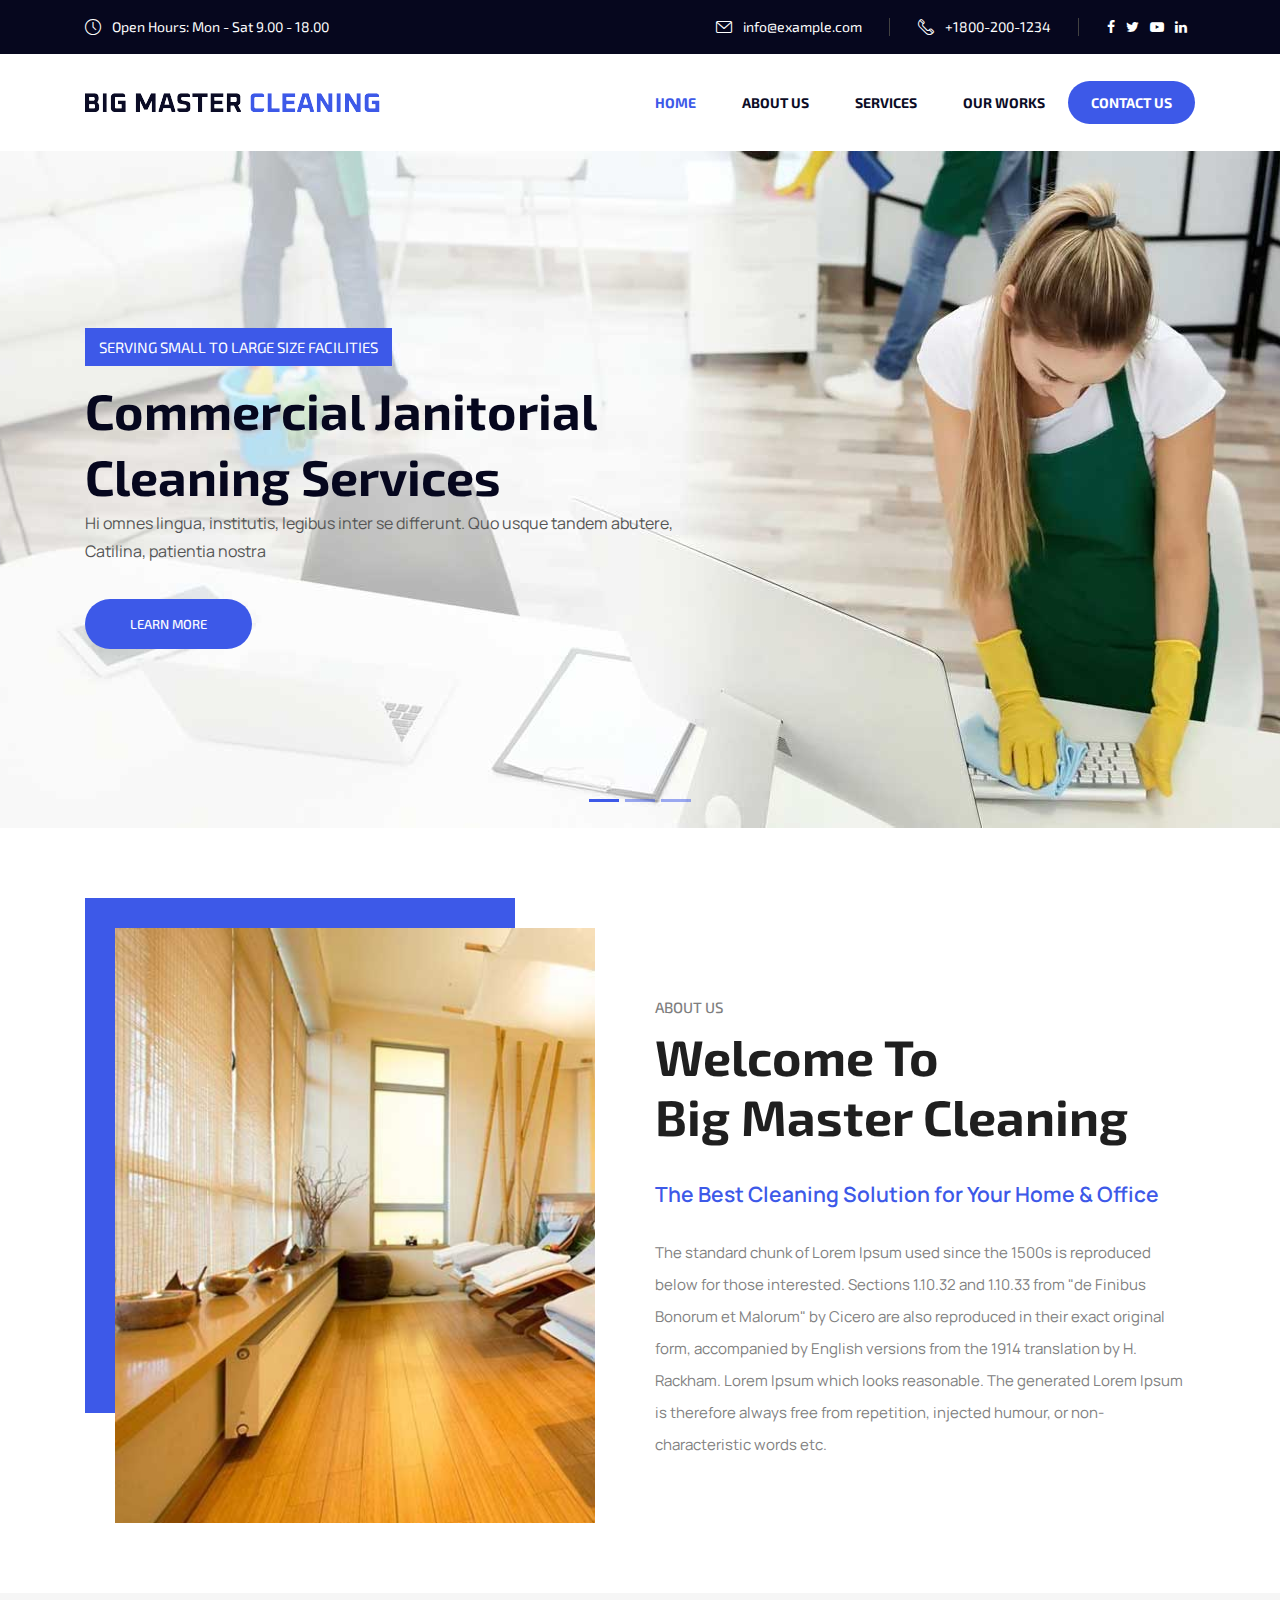
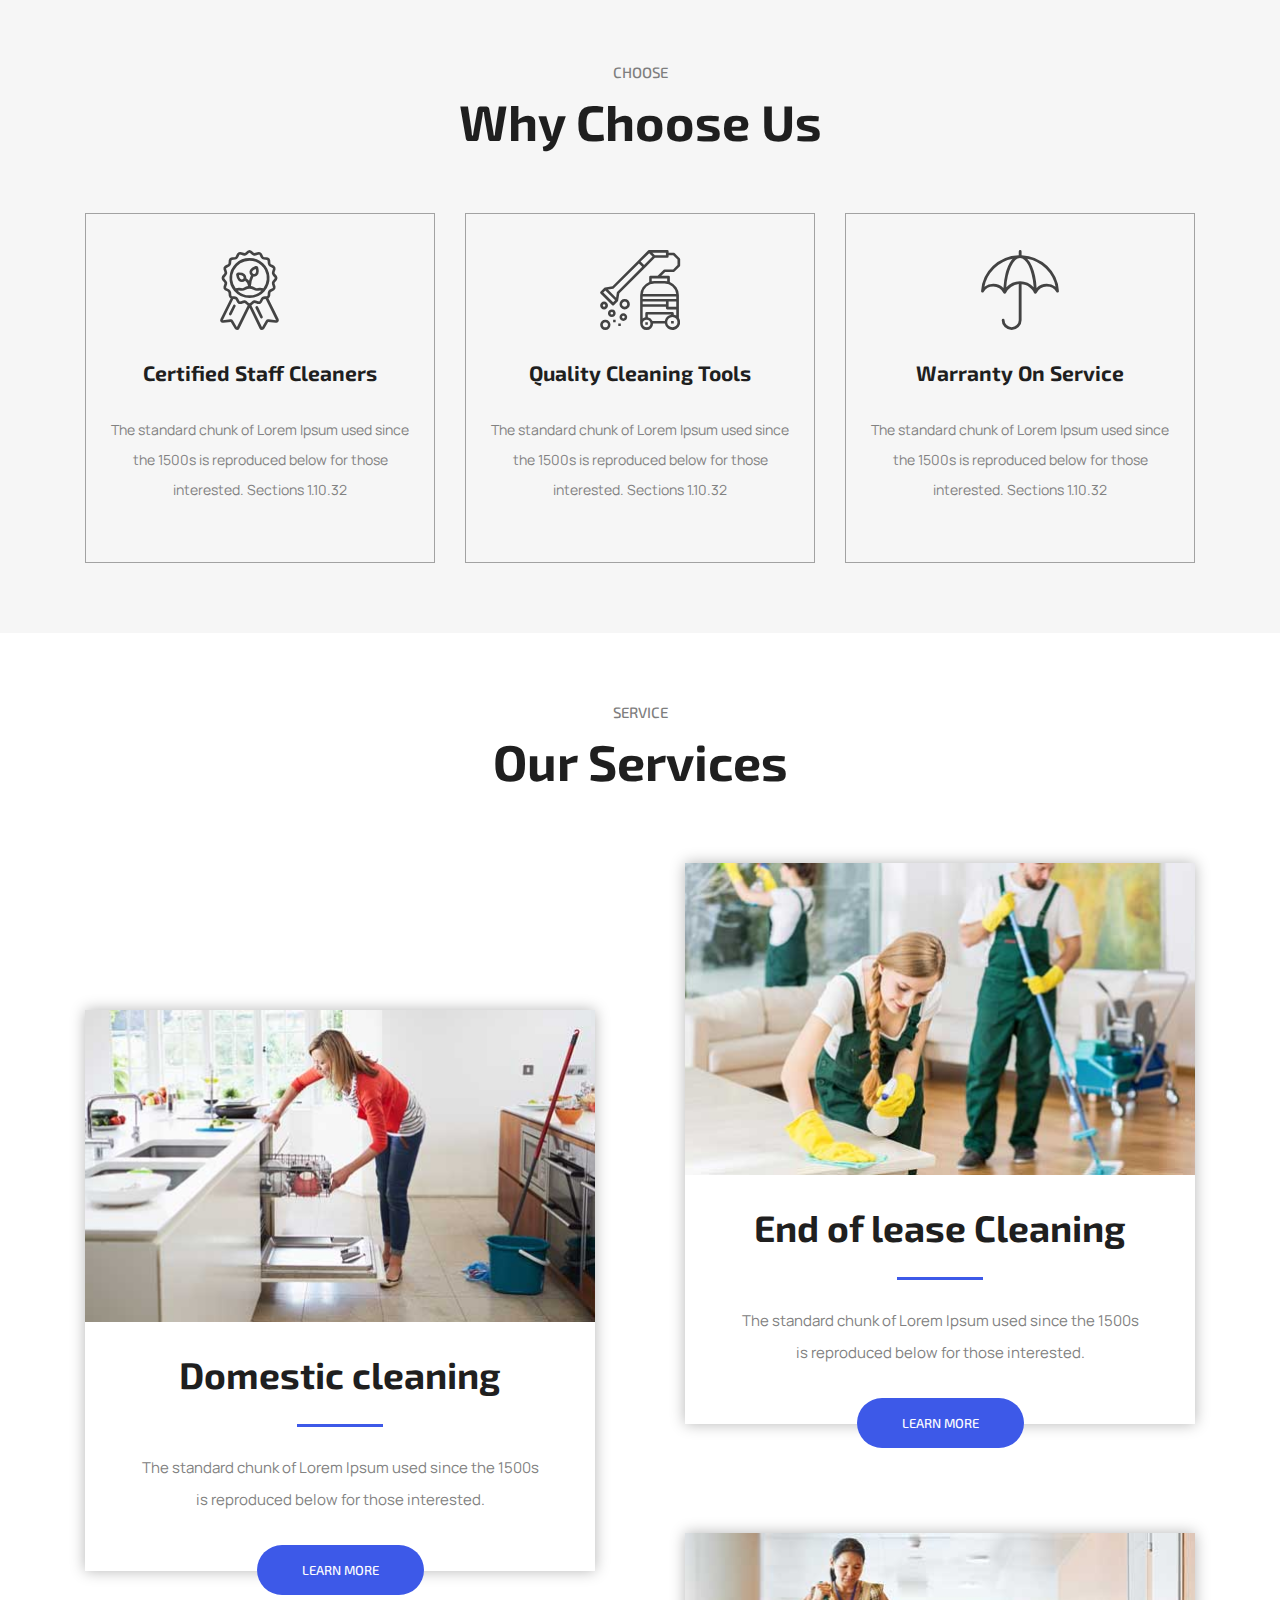
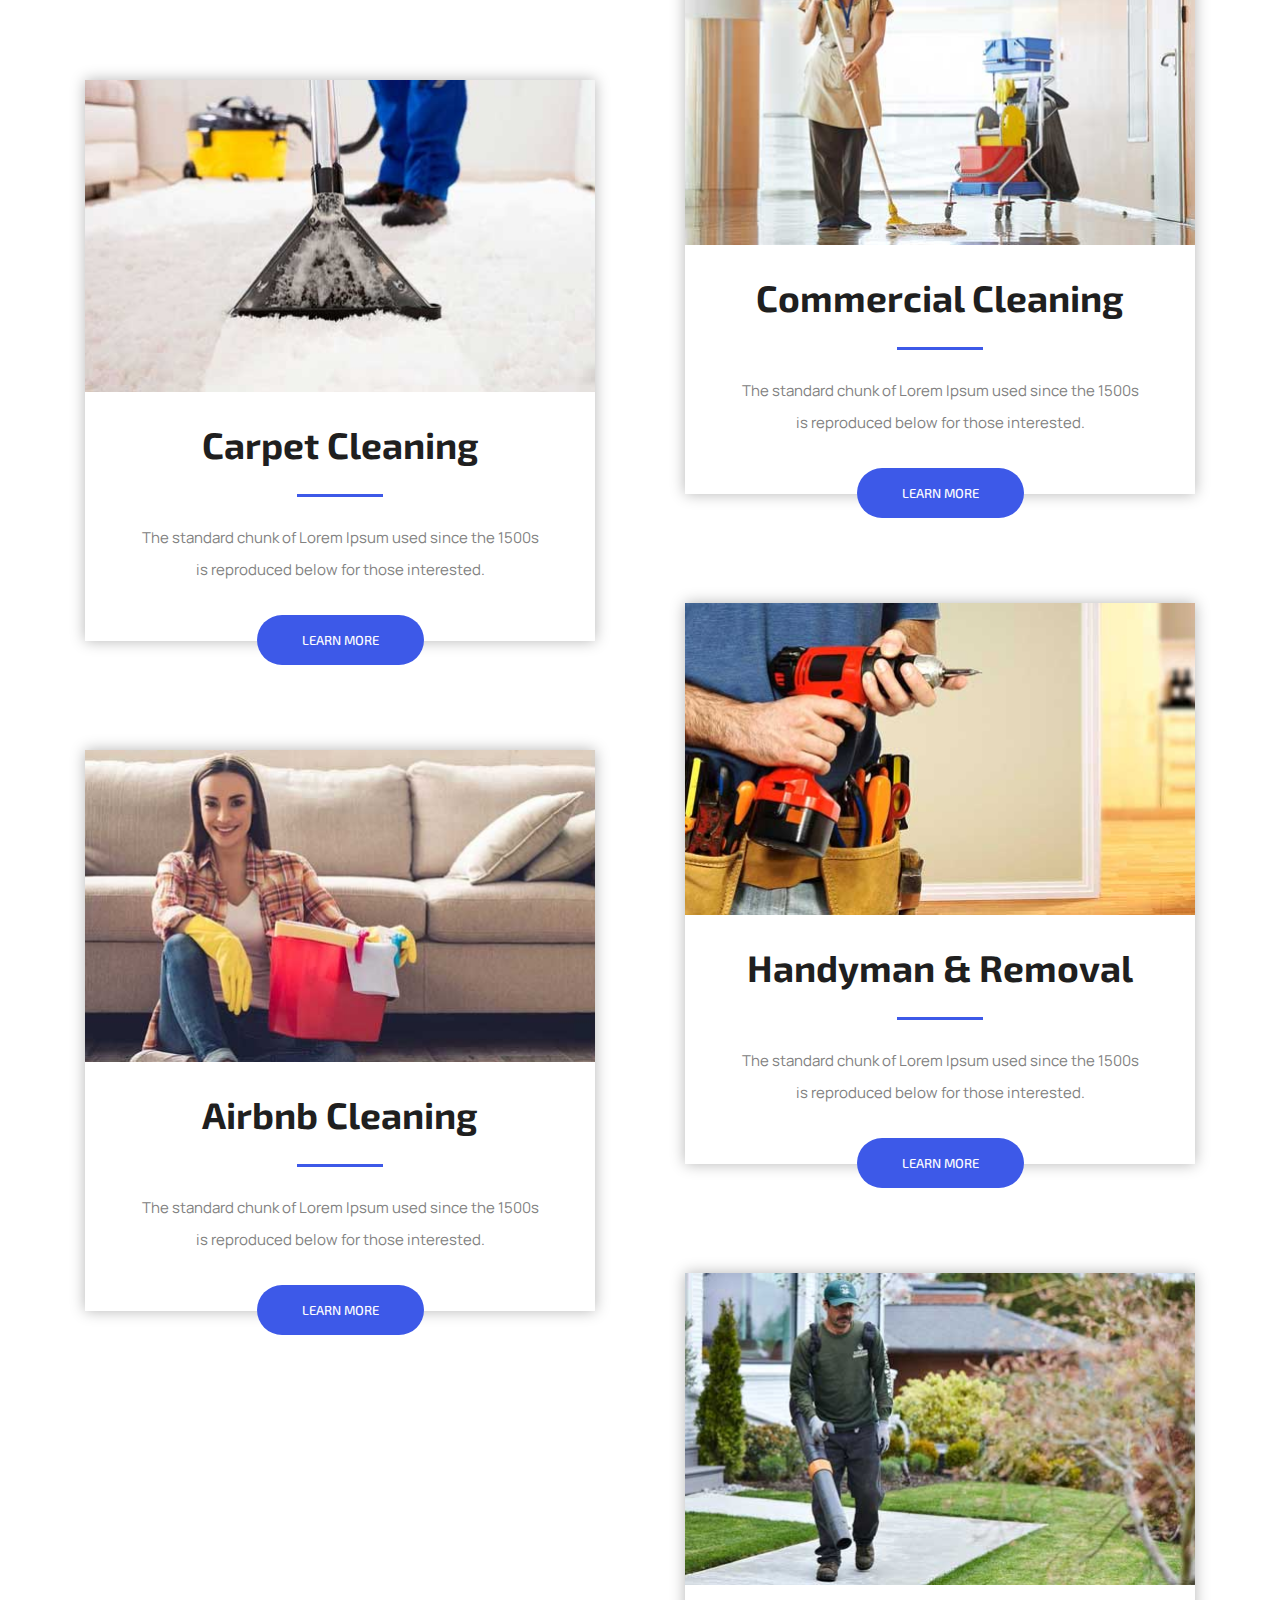
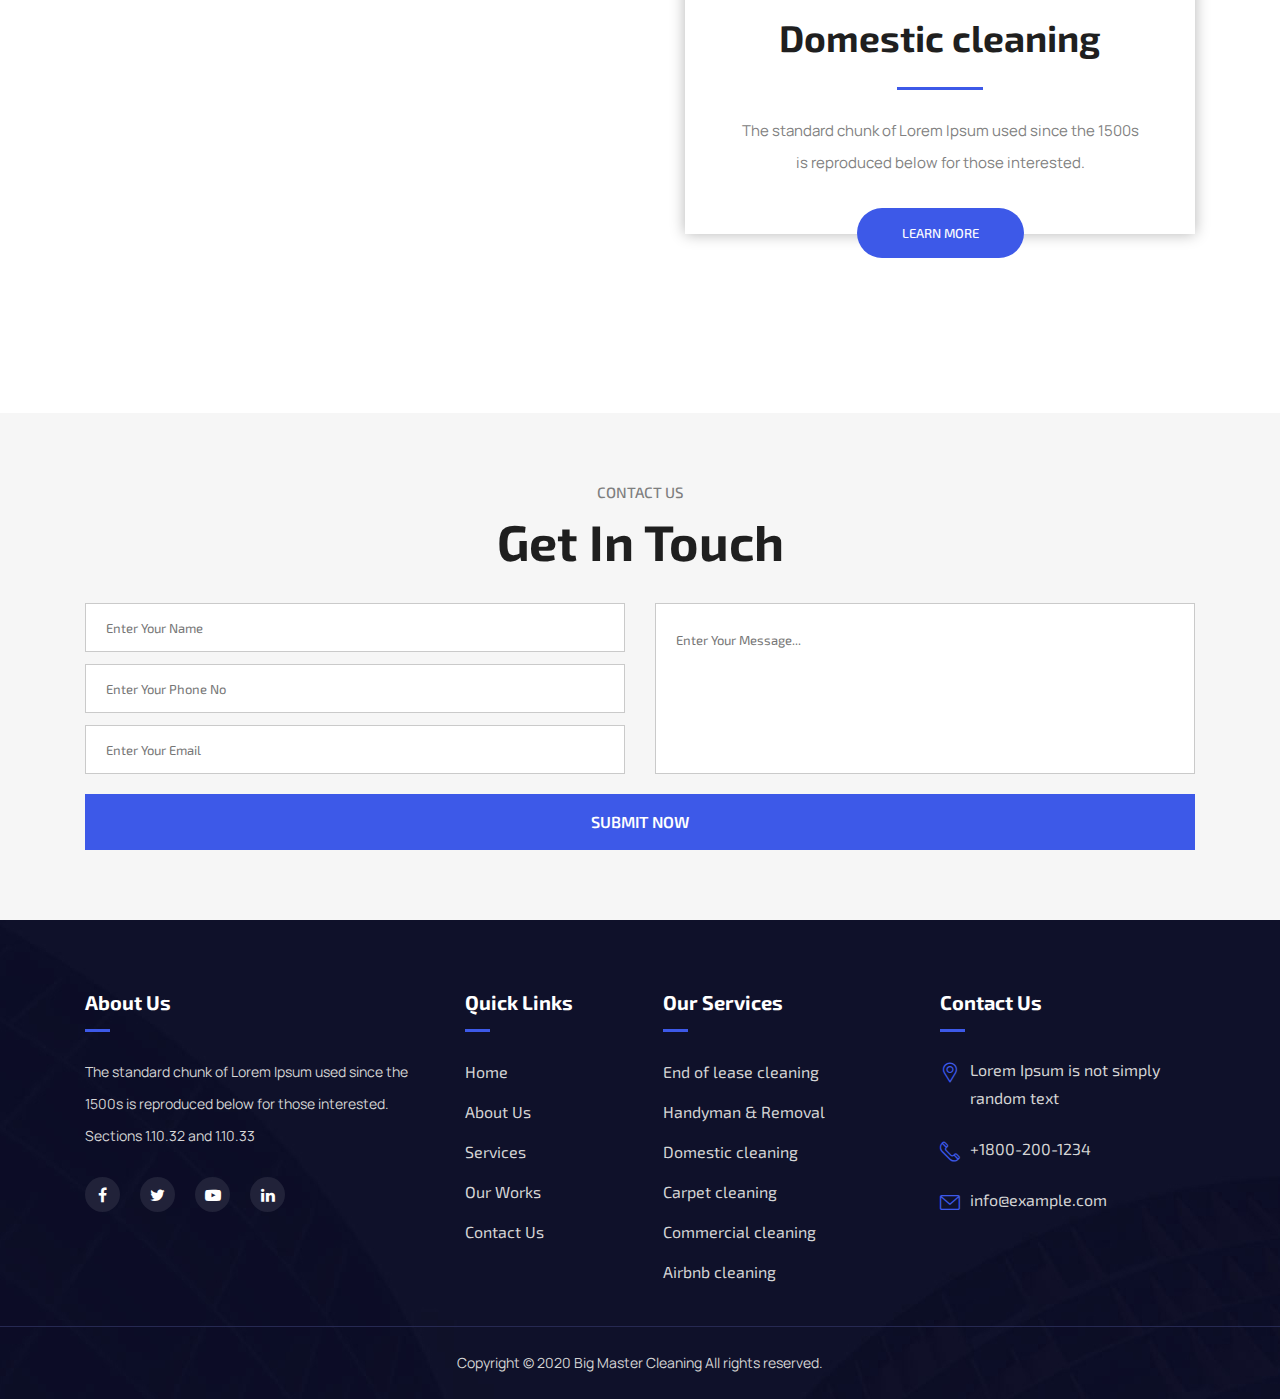
<file: index.html>
<!DOCTYPE html>
<html lang="en">
<head>
<title>Cleaning Services</title>
<meta charset="utf-8">
<meta name="viewport" content="width=device-width, initial-scale=1">
<link rel="stylesheet" href="css/main.css">
</head>
<body>

    <div class="loader" id="load_screen">
        <div class="text-center">
            <div class="spinner-border" role="status">
              <span class="sr-only">Loading...</span>
            </div>
        </div>
    </div>
    

    <header id="home">
        <div class="top-back">
            <div class="container">
                <div class="left">
                    <div><span class="flaticon-clock"></span> Open Hours: Mon - Sat 9.00 - 18.00</div>
                </div>
                <div class="right">
                    <ul>
                        <li><span class="flaticon-envelope"></span> info@example.com</li>
                        <li><span class="flaticon-telephone"></span> +1800-200-1234</li>
                        <li>
                            <a href=""><span class="fa fa-facebook"></span></a>
                            <a href=""><span class="fa fa-twitter"></span></a>
                            <a href=""><span class="fa fa-youtube-play"></span></a>
                            <a href=""><span class="fa fa-linkedin"></span></a>
                        </li>
                    </ul>
                </div>
            </div>
        </div>
        <div class="clear"></div>
        <div class="bottom-back">
            <div class="container">
                <div class="logo">
                    <a href=""><img src="images/logo.png" alt=""></a>
                </div>
                <div class="right-details">
                    <div class="humberger-menu">
                        <span></span>
                    </div>
                    <div class="mobile-menu">
                        <div class="logo">
                            <a href=""><img src="images/logo.png" alt=""></a>
                            <span class="flaticon-right menu-close"></span>
                        </div>
                        <ul class="navigation">                        
                            <li><a href="#home">Home</a></li>             
                            <li><a href="#aboutus">About Us</a></li>              
                            <li><a href="#services">Services</a></li>              
                            <li><a href="#our-works">Our Works</a></li>
                            <li><a href="#contactus">Contact Us</a></li>
                        </ul>
                    </div>
                </div>
            </div>
        </div>
    </header>
    <div class="clear"></div>
    <div class="hero-back-details">
        <div id="myCarousel" class="carousel slide" data-ride="carousel">
            <ol class="carousel-indicators">
              <li data-target="#myCarousel" data-slide-to="0" class="active"></li>
              <li data-target="#myCarousel" data-slide-to="1"></li>
              <li data-target="#myCarousel" data-slide-to="2"></li>
            </ol>
            <div class="carousel-inner" role="listbox">
              <div class="carousel-item active">
                  <div class="portion">
                    <img src="images/b1.jpg" alt="">
                    <div class="content">
                        <div class="container">
                            <div class="main-content">
                                <div class="details">
                                    <mark>Serving Small to Large Size Facilities </mark>
                                    <h2>Commercial Janitorial Cleaning Services </h2>
                                    <p>Hi omnes lingua, institutis, legibus inter se differunt. Quo usque tandem abutere, Catilina, patientia nostra </p>
                                    <div class="custom-button left"><a href="">learn more</a></div>
                                </div>
                            </div>
                        </div>
                    </div>
                  </div>
                
              </div>
              <div class="carousel-item">
                <div class="portion">
                    <img src="images/b1.jpg" alt="">
                    <div class="content">
                        <div class="container">
                            <div class="main-content">
                                <div class="details">
                                    <mark>Serving Small to Large Size Facilities </mark>
                                    <h2>Commercial Janitorial Cleaning Services </h2>
                                    <p>Hi omnes lingua, institutis, legibus inter se differunt. Quo usque tandem abutere, Catilina, patientia nostra </p>
                                    <div class="custom-button left"><a href="">learn more</a></div>
                                </div>
                            </div>
                        </div>
                    </div>
                  </div>
              </div>
              <div class="carousel-item">
                <div class="portion">
                    <img src="images/b1.jpg" alt="">
                    <div class="content">
                        <div class="container">
                            <div class="main-content">
                                <div class="details">
                                    <mark>Serving Small to Large Size Facilities </mark>
                                    <h2>Commercial Janitorial Cleaning Services </h2>
                                    <p>Hi omnes lingua, institutis, legibus inter se differunt. Quo usque tandem abutere, Catilina, patientia nostra </p>
                                    <div class="custom-button left"><a href="">learn more</a></div>
                                </div>
                            </div>
                        </div>
                    </div>
                  </div>
              </div>
              
            </div>
          </div>


    </div>
    <div class="clear"></div>
    <div class="section pt-70 pb-70" id="aboutus">
        <div class="container">
            <div class="row">
                <div class="col-md-6">
                    <div class="about-image-back"><img src="images/about-us.jpg" alt=""></div>
                </div>
                <div class="col-md-6">
                    <div class="about-us-back">
                        <div class="heading left">
                            <h5>ABOUT US</h5>
                            <h1>Welcome To<br>Big Master Cleaning</h1>
                        </div> 
                        <div class="clear"></div> 
                        <p class="blue">The Best Cleaning Solution for Your Home & Office</p>
                        <p>The standard chunk of Lorem Ipsum used since the 1500s is reproduced below for those interested. Sections 1.10.32 and 1.10.33 from "de Finibus Bonorum et Malorum" by Cicero are also reproduced in their exact original form, accompanied by English versions from the 1914 translation by H. Rackham. Lorem Ipsum which looks reasonable. The generated Lorem Ipsum is therefore always free from repetition, injected humour, or non-characteristic words etc.</p>                      
                    </div>
                    
                </div>
            </div>
        </div>
    </div>
    <div class="clear"></div>
    <div class="section pt-70 pb-70 why-choose">
        <div class="container">
            <div class="heading center">
                <h5>CHOOSE</h5>
                <h2>Why Choose Us</h2>
            </div>
            <div class="clear"></div>
            <div class="main-back">
                <div class="row">
                    <div class="col-lg-4 col-md-12">
                        <div class="portion">
                            <div>
                                <span class="flaticon-award"></span>
                                <h3>Certified Staff Cleaners</h3>
                                <p>The standard chunk of Lorem Ipsum used since the 1500s is reproduced below for those interested. Sections 1.10.32</p>
                            </div>
                        </div>
                    </div>
                    <div class="col-lg-4 col-md-12">
                        <div class="portion">
                            <div>
                                <span class="flaticon-vacuum-cleaner"></span>
                                <h3>Quality Cleaning Tools</h3>
                                <p>The standard chunk of Lorem Ipsum used since the 1500s is reproduced below for those interested. Sections 1.10.32</p>
                            </div>
                        </div>
                    </div>
                    <div class="col-lg-4 col-md-12">
                        <div class="portion">
                            <div>
                                <span class="flaticon-umbrella"></span>
                                <h3>Warranty On Service</h3>
                                <p>The standard chunk of Lorem Ipsum used since the 1500s is reproduced below for those interested. Sections 1.10.32</p>
                            </div>
                        </div>
                    </div>
                </div>
            </div>
        </div>
    </div>
    <div class="clear"></div>
    <div class="section pt-70 pb-70" id="services">
        <div class="container">
            <div class="heading center">
                <h5>SERVICE</h5>
                <h2>Our Services</h2>
            </div>
            <div class="clear"></div>
            <div class="service-section">
                <div class="row">
                    <div class="col-lg-6 col-md-12">
                        <div class="left">
                            <div class="portion">
                                <img src="images/s1.jpg" alt="">
                                <h3>Domestic cleaning</h3>
                                <p>The standard chunk of Lorem Ipsum used since the 1500s is reproduced below for those interested. </p>
                                <div class="custom-button center"><a href="service-details.html">learn more</a></div>
                            </div>
                            <div class="portion">
                                <img src="images/s2.jpg" alt="">
                                <h3>Carpet Cleaning</h3>
                                <p>The standard chunk of Lorem Ipsum used since the 1500s is reproduced below for those interested. </p>
                                <div class="custom-button center"><a href="service-details.html">learn more</a></div>
                            </div>
                            <div class="portion">
                                <img src="images/s3.jpg" alt="">
                                <h3>Airbnb Cleaning</h3>
                                <p>The standard chunk of Lorem Ipsum used since the 1500s is reproduced below for those interested. </p>
                                <div class="custom-button center"><a href="service-details.html">learn more</a></div>
                            </div>
                        </div>
                        
                    </div>
                    <div class="col-lg-6 col-md-12">
                        <div class="right">
                            <div class="portion">
                                <img src="images/s4.jpg" alt="">
                                <h3>End of lease Cleaning </h3>
                                <p>The standard chunk of Lorem Ipsum used since the 1500s is reproduced below for those interested. </p>
                                <div class="custom-button center"><a href="service-details.html">learn more</a></div>
                            </div>
                            <div class="portion">
                                <img src="images/s5.jpg" alt="">
                                <h3>Commercial Cleaning </h3>
                                <p>The standard chunk of Lorem Ipsum used since the 1500s is reproduced below for those interested. </p>
                                <div class="custom-button center"><a href="service-details.html">learn more</a></div>
                            </div>
                            <div class="portion">
                                <img src="images/s6.jpg" alt="">
                                <h3>Handyman & Removal</h3>
                                <p>The standard chunk of Lorem Ipsum used since the 1500s is reproduced below for those interested. </p>
                                <div class="custom-button center"><a href="service-details.html">learn more</a></div>
                            </div>
                            <div class="portion">
                                <img src="images/s7.jpg" alt="">
                                <h3>Domestic cleaning</h3>
                                <p>The standard chunk of Lorem Ipsum used since the 1500s is reproduced below for those interested. </p>
                                <div class="custom-button center"><a href="service-details.html">learn more</a></div>
                            </div>
                        </div>
                        
                    </div>
                </div>
                
            </div>
        </div>
    </div>
    <div class="clear"></div>
    <div class="section pt-70 pb-70 contact" id="contactus">
        <div class="container">
            <div class="heading center">
                <h5>CONTACT US</h5>
                <h2>Get in Touch</h2>
            </div>
            <div class="clear"></div>
            <div class="main-section">
                <div class="row">
                    <div class="col-md-6">
                        <div class="portion">
                            <input type="text" placeholder="Enter Your Name" >
                        </div>
                        <div class="portion">
                            <input type="text" placeholder="Enter Your Phone No" >
                        </div>
                        <div class="portion">
                            <input type="email" placeholder="Enter Your Email" >
                        </div>
                    </div>
                    <div class="col-md-6">
                        <div class="portion">
                            <textarea name="" id="" placeholder="Enter Your Message..."></textarea>
                        </div>
                    </div>
                    <div class="col-md-12">
                        <div class="portion"><input type="submit" value="SUBMIT NOW"></div>
                    </div>
                </div>
            </div>
        </div>
    </div>
    <div class="clear"></div>
    <footer class="pt-70">
        <div class="container">
            <div class="row">
                <div class="col-md-4">
                    <div class="portion">
                        <h3>About Us</h3>
                        <p>The standard chunk of Lorem Ipsum used since the 1500s is reproduced below for those interested. Sections 1.10.32 and 1.10.33</p>
                        <ul class="social">
                            <li><a href=""><span class="fa fa-facebook"></span></a></li>
                            <li><a href=""><span class="fa fa-twitter"></span></a></li>
                            <li><a href=""><span class="fa fa-youtube-play"></span></a></li>
                            <li><a href=""><span class="fa fa-linkedin"></span></a></li>
                        </ul>
                    </div>
                    
                </div>
                <div class="col-md-5">
                    <div class="row">
                        <div class="col-md-5">
                            <div class="portion">
                                <h3>Quick Links</h3>
                                <ul class="ft-menu">
                                    <li><a href="#home">Home</a></li>             
                                    <li><a href="#aboutus">About Us</a></li>              
                                    <li><a href="#services">Services</a></li>              
                                    <li><a href="#our-works">Our Works</a></li>
                                    <li><a href="#contactus">Contact Us</a></li>
                                </ul>
                            </div>
                        </div>
                        <div class="col-md-7">
                            <div class="portion">
                                <h3>Our Services</h3>
                                <ul class="ft-menu">
                                    <li><a href="">End of lease cleaning</a></li>
                                    <li><a href="">Handyman & Removal</a></li>
                                    <li><a href="">Domestic cleaning</a></li>
                                    <li><a href="">Carpet cleaning</a></li>
                                    <li><a href="">Commercial cleaning</a></li>
                                    <li><a href=""> Airbnb cleaning</a></li>
                                </ul>
                            </div>
                        </div>
                    </div>
                    
                </div>
                <div class="col-md-3">
                    <div class="portion">
                        <h3>Contact Us</h3>
                        <ul class="contact-info">
                            <li>
                                <span class="flaticon-placeholder"></span>
                                Lorem Ipsum is not simply random text
                            </li>
                            <li>
                                <span class="flaticon-telephone"></span>
                                +1800-200-1234
                            </li>
                            <li>
                                <span class="flaticon-envelope"></span>
                                info@example.com
                            </li>
                        </ul>
                    </div>
                </div>
            </div>
        </div>
        <p class="copyright-text"> Copyright © 2020 Big Master Cleaning All rights reserved. </p>
    </footer>

<script src="https://ajax.googleapis.com/ajax/libs/jquery/3.4.1/jquery.min.js"></script>
<script src="js/jquery-migrate-1.4.1.min.js"></script>
<script src="https://cdnjs.cloudflare.com/ajax/libs/popper.js/1.16.0/umd/popper.min.js"></script> 
<script src="https://maxcdn.bootstrapcdn.com/bootstrap/4.4.1/js/bootstrap.min.js"></script> 
<script src="js/custom.js"></script>
</body>
</html>
</file>
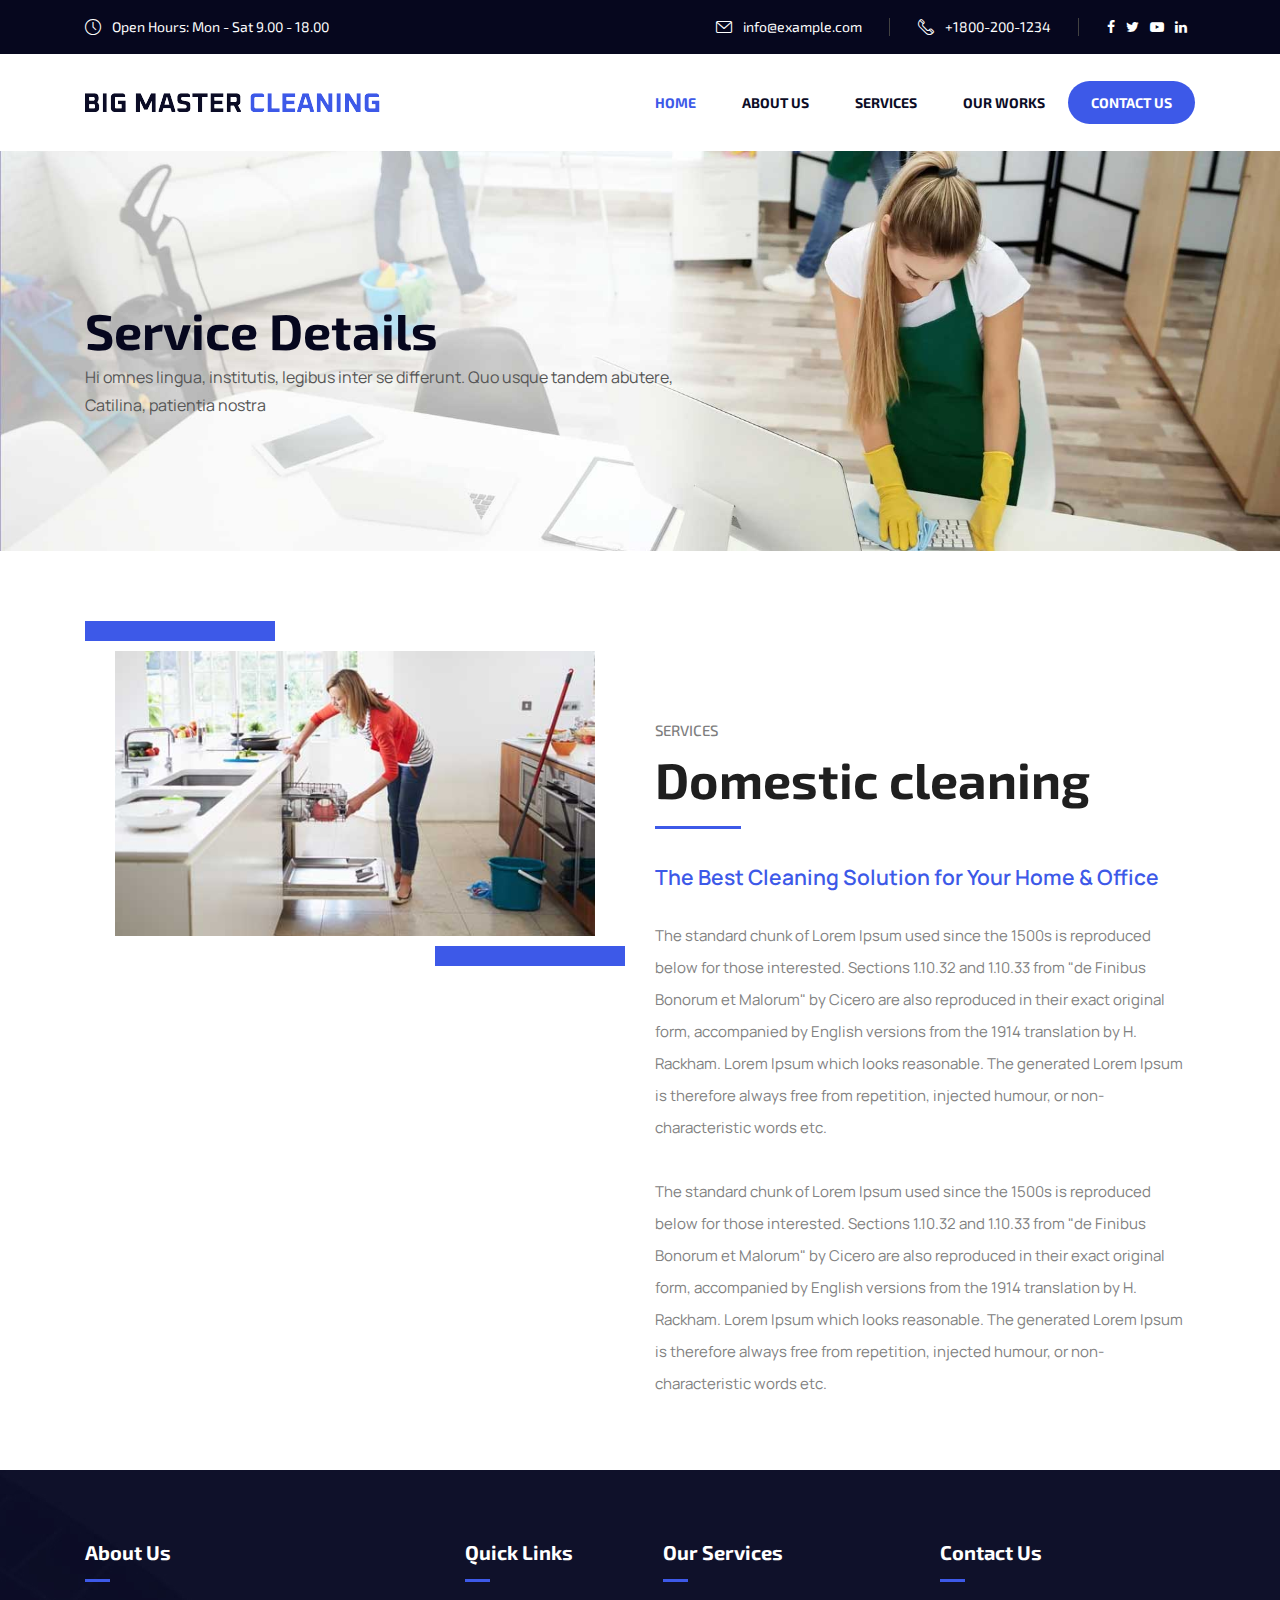
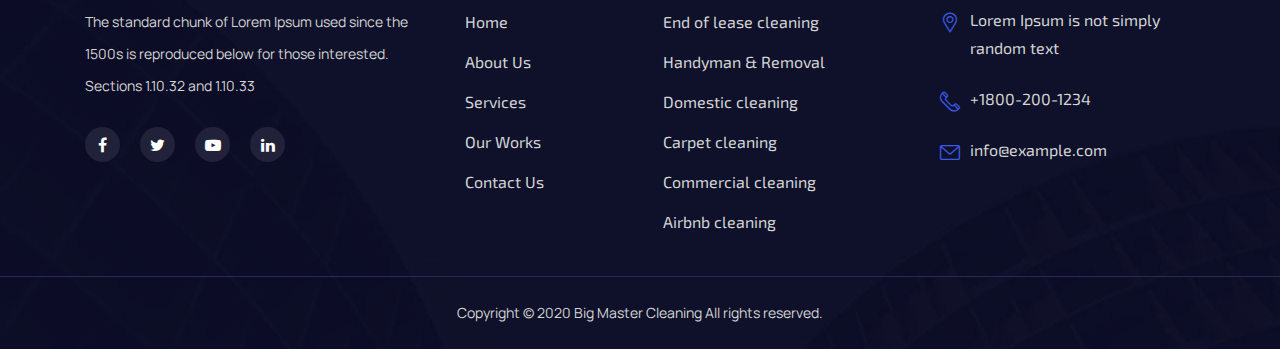
<file: service-details.html>
<!DOCTYPE html>
<html lang="en">
<head>
<title>Services Details</title>
<meta charset="utf-8">
<meta name="viewport" content="width=device-width, initial-scale=1">
<link rel="stylesheet" href="css/main.css">
</head>
<body>
    <div class="loader" id="load_screen">
        <div class="text-center">
            <div class="spinner-border" role="status">
              <span class="sr-only">Loading...</span>
            </div>
        </div>
    </div>
    <header id="home">
        <div class="top-back">
            <div class="container">
                <div class="left">
                    <div><span class="flaticon-clock"></span> Open Hours: Mon - Sat 9.00 - 18.00</div>
                </div>
                <div class="right">
                    <ul>
                        <li><span class="flaticon-envelope"></span> info@example.com</li>
                        <li><span class="flaticon-telephone"></span> +1800-200-1234</li>
                        <li>
                            <a href=""><span class="fa fa-facebook"></span></a>
                            <a href=""><span class="fa fa-twitter"></span></a>
                            <a href=""><span class="fa fa-youtube-play"></span></a>
                            <a href=""><span class="fa fa-linkedin"></span></a>
                        </li>
                    </ul>
                </div>
            </div>
        </div>
        <div class="clear"></div>
        <div class="bottom-back">
            <div class="container">
                <div class="logo">
                    <a href=""><img src="images/logo.png" alt=""></a>
                </div>
                <div class="right-details">
                    <div class="humberger-menu">
                        <span></span>
                    </div>
                    <div class="mobile-menu">
                        <div class="logo">
                            <a href=""><img src="images/logo.png" alt=""></a>
                            <span class="flaticon-right menu-close"></span>
                        </div>
                        <ul class="navigation">                        
                            <li><a href="#home">Home</a></li>             
                            <li><a href="#aboutus">About Us</a></li>              
                            <li><a href="#services">Services</a></li>              
                            <li><a href="#our-works">Our Works</a></li>
                            <li><a href="#contactus">Contact Us</a></li>
                        </ul>
                    </div>
                </div>
            </div>
        </div>
    </header>
    <div class="clear"></div>
    <div class="hero-back-details inner">
        <div class="portion">
            <img src="images/b1.jpg" alt="">
            <div class="content">
                <div class="container">
                    <div class="main-content">
                        <div class="details">
                            <h2>Service Details</h2>
                            <p>Hi omnes lingua, institutis, legibus inter se differunt. Quo usque tandem abutere, Catilina, patientia nostra </p>
                        </div>
                    </div>
                </div>
            </div>
          </div>
    </div>
    <div class="clear"></div>
    <div class="section pt-70 pb-70" >
        <div class="container">
            <div class="row">
                <div class="col-md-6">
                    <div class="about-image-back inner"><img src="images/s1.jpg" alt=""></div>
                </div>
                <div class="col-md-6">
                    <div class="about-us-back inner">
                        <div class="heading left">
                            <h5>Services</h5>
                            <h1>Domestic cleaning</h1>
                        </div> 
                        <div class="clear"></div> 
                        <p class="blue">The Best Cleaning Solution for Your Home & Office</p>
                        <p>The standard chunk of Lorem Ipsum used since the 1500s is reproduced below for those interested. Sections 1.10.32 and 1.10.33 from "de Finibus Bonorum et Malorum" by Cicero are also reproduced in their exact original form, accompanied by English versions from the 1914 translation by H. Rackham. Lorem Ipsum which looks reasonable. The generated Lorem Ipsum is therefore always free from repetition, injected humour, or non-characteristic words etc. <br><br>The standard chunk of Lorem Ipsum used since the 1500s is reproduced below for those interested. Sections 1.10.32 and 1.10.33 from "de Finibus Bonorum et Malorum" by Cicero are also reproduced in their exact original form, accompanied by English versions from the 1914 translation by H. Rackham. Lorem Ipsum which looks reasonable. The generated Lorem Ipsum is therefore always free from repetition, injected humour, or non-characteristic words etc.</p>                      
                    </div>
                    
                </div>
            </div>
        </div>
    </div>
    <div class="clear"></div>
    <footer class="pt-70">
        <div class="container">
            <div class="row">
                <div class="col-md-4">
                    <div class="portion">
                        <h3>About Us</h3>
                        <p>The standard chunk of Lorem Ipsum used since the 1500s is reproduced below for those interested. Sections 1.10.32 and 1.10.33</p>
                        <ul class="social">
                            <li><a href=""><span class="fa fa-facebook"></span></a></li>
                            <li><a href=""><span class="fa fa-twitter"></span></a></li>
                            <li><a href=""><span class="fa fa-youtube-play"></span></a></li>
                            <li><a href=""><span class="fa fa-linkedin"></span></a></li>
                        </ul>
                    </div>
                    
                </div>
                <div class="col-md-5">
                    <div class="row">
                        <div class="col-md-5">
                            <div class="portion">
                                <h3>Quick Links</h3>
                                <ul class="ft-menu">
                                    <li><a href="#home">Home</a></li>             
                                    <li><a href="#aboutus">About Us</a></li>              
                                    <li><a href="#services">Services</a></li>              
                                    <li><a href="#our-works">Our Works</a></li>
                                    <li><a href="#contactus">Contact Us</a></li>
                                </ul>
                            </div>
                        </div>
                        <div class="col-md-7">
                            <div class="portion">
                                <h3>Our Services</h3>
                                <ul class="ft-menu">
                                    <li><a href="">End of lease cleaning</a></li>
                                    <li><a href="">Handyman & Removal</a></li>
                                    <li><a href="">Domestic cleaning</a></li>
                                    <li><a href="">Carpet cleaning</a></li>
                                    <li><a href="">Commercial cleaning</a></li>
                                    <li><a href=""> Airbnb cleaning</a></li>
                                </ul>
                            </div>
                        </div>
                    </div>
                    
                </div>
                <div class="col-md-3">
                    <div class="portion">
                        <h3>Contact Us</h3>
                        <ul class="contact-info">
                            <li>
                                <span class="flaticon-placeholder"></span>
                                Lorem Ipsum is not simply random text
                            </li>
                            <li>
                                <span class="flaticon-telephone"></span>
                                +1800-200-1234
                            </li>
                            <li>
                                <span class="flaticon-envelope"></span>
                                info@example.com
                            </li>
                        </ul>
                    </div>
                </div>
            </div>
        </div>
        <p class="copyright-text"> Copyright © 2020 Big Master Cleaning All rights reserved. </p>
    </footer>

<script src="https://ajax.googleapis.com/ajax/libs/jquery/3.4.1/jquery.min.js"></script>
<script src="js/jquery-migrate-1.4.1.min.js"></script>
<script src="https://cdnjs.cloudflare.com/ajax/libs/popper.js/1.16.0/umd/popper.min.js"></script> 
<script src="https://maxcdn.bootstrapcdn.com/bootstrap/4.4.1/js/bootstrap.min.js"></script> 
<script src="js/custom.js"></script>
</body>
</html>
</file>
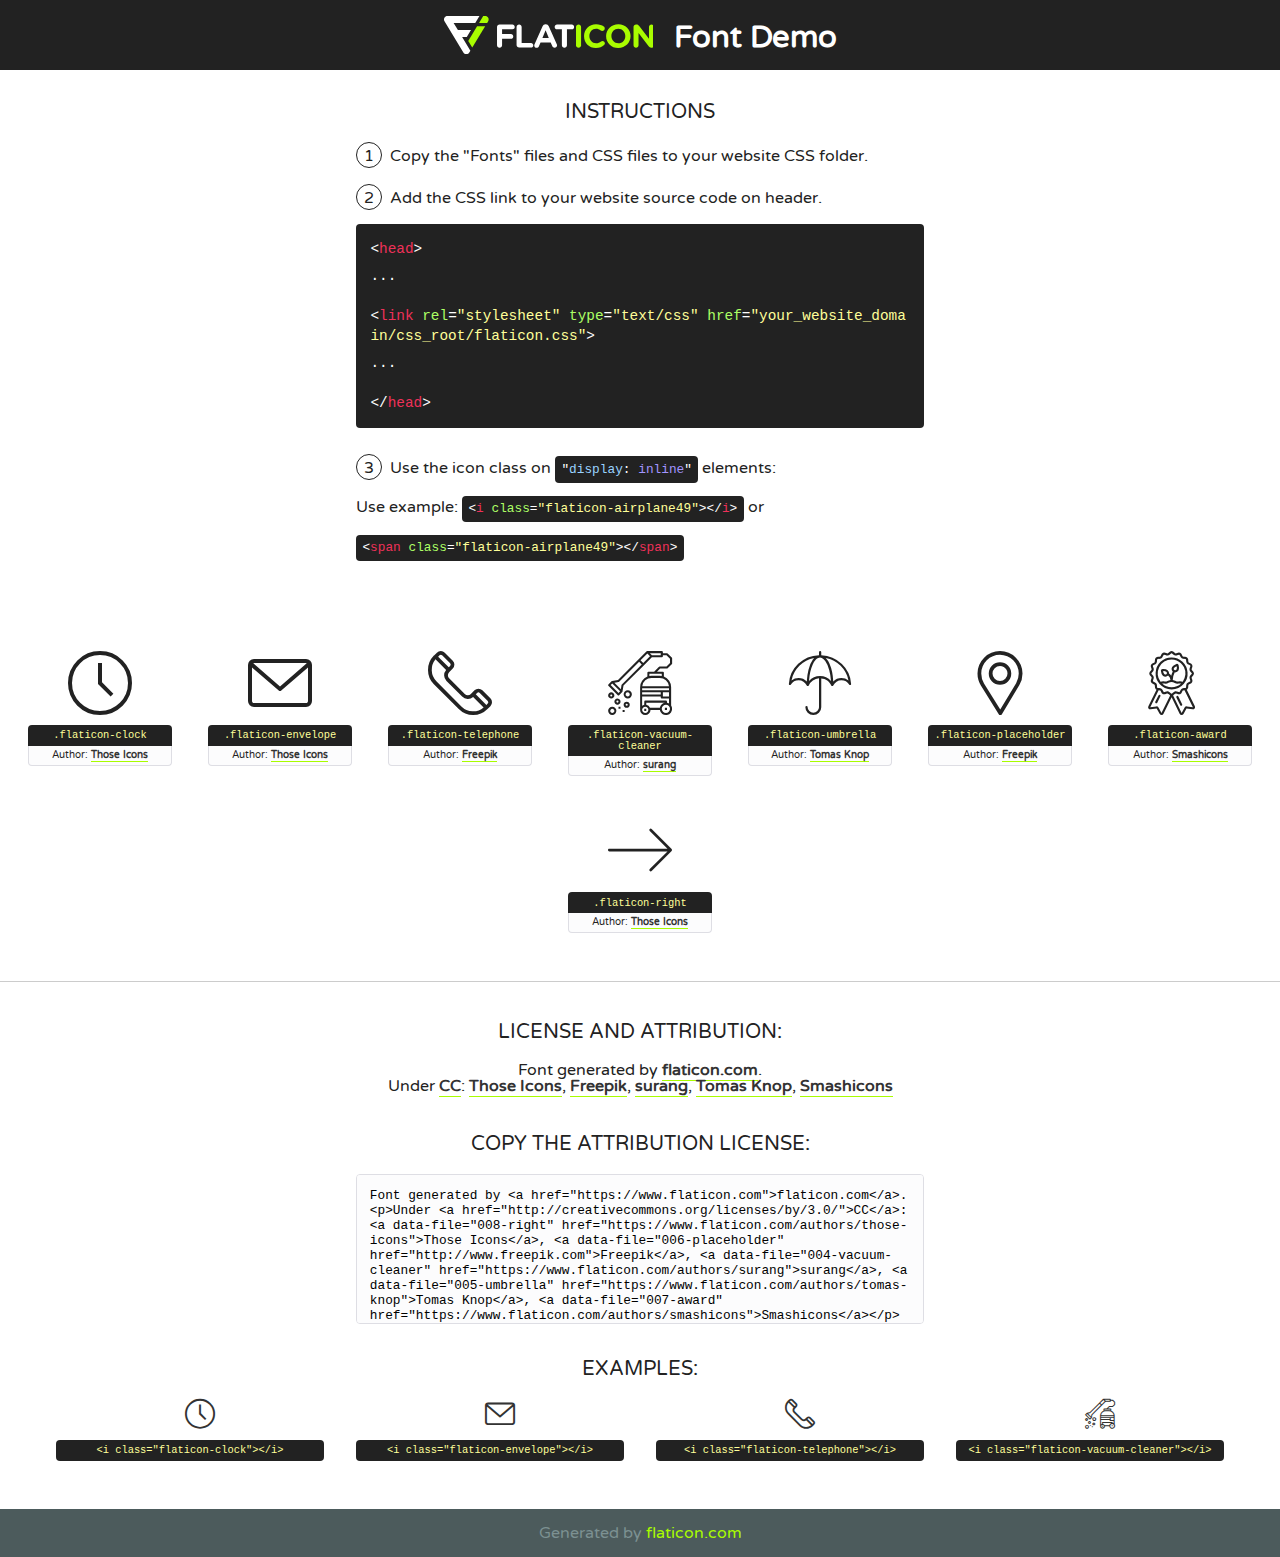
<file: fonts/flaticon.html>
<!DOCTYPE html>
<!--
  Flaticon icon font: Flaticon
  Creation date: 27/04/2020 10:52
-->
<html>
<!DOCTYPE html>
<html>

<head>
    <title>Flaticon WebFont</title>
    <link href="http://fonts.googleapis.com/css?family=Varela+Round" rel="stylesheet" type="text/css" />
    <link rel="stylesheet" type="text/css" href="flaticon.css">
    <meta charset="UTF-8">
    <style>
    html, body, div, span, applet, object, iframe,
    h1, h2, h3, h4, h5, h6, p, blockquote, pre,
    a, abbr, acronym, address, big, cite, code,
    del, dfn, em, img, ins, kbd, q, s, samp,
    small, strike, strong, sub, sup, tt, var,
    b, u, i, center,
    dl, dt, dd, ol, ul, li,
    fieldset, form, label, legend,
    table, caption, tbody, tfoot, thead, tr, th, td,
    article, aside, canvas, details, embed, 
    figure, figcaption, footer, header, hgroup, 
    menu, nav, output, ruby, section, summary,
    time, mark, audio, video {
        margin: 0;
        padding: 0;
        border: 0;
        font-size: 100%;
        font: inherit;
        vertical-align: baseline;
    }
    /* HTML5 display-role reset for older browsers */
    article, aside, details, figcaption, figure, 
    footer, header, hgroup, menu, nav, section {
        display: block;
    }
    body {
        line-height: 1;
    }
    ol, ul {
        list-style: none;
    }
    blockquote, q {
        quotes: none;
    }
    blockquote:before, blockquote:after,
    q:before, q:after {
        content: '';
        content: none;
    }
    table {
        border-collapse: collapse;
        border-spacing: 0;
    }
    body {
        font-family: 'Varela Round', Helvetica, Arial, sans-serif;
        font-size: 16px;
        color: #222;
    }
    a {
        color: #333;
        border-bottom: 1px solid #a9fd00;
        font-weight: bold;
        text-decoration: none;
    }
    * {
        -moz-box-sizing: border-box;
        -webkit-box-sizing: border-box;
        box-sizing: border-box;
        margin: 0;
        padding: 0;
    }
    [class^="flaticon-"]:before, [class*=" flaticon-"]:before, [class^="flaticon-"]:after, [class*=" flaticon-"]:after {
        font-family: Flaticon;
        font-size: 30px;
        font-style: normal;
        margin-left: 20px;
        color: #333;
    }
    .wrapper {
        max-width: 600px;
        margin: auto;
        padding: 0 1em;
    }
    .title {
        font-size: 1.25em;
        text-align: center;
        margin-bottom: 1em;
        text-transform: uppercase;
    }
    header {
        text-align: center;
        background-color: #222;
        color: #fff;
        padding: 1em;
    }
    header .logo {
        width: 210px;
        height: 38px;
        display: inline-block;
        vertical-align: middle;
        margin-right: 1em;
        border: none;
    }
    header strong {
        font-size: 1.95em;
        font-weight: bold;
        vertical-align: middle;
        margin-top: 5px;
        display: inline-block;
    }
    .demo {
        margin: 2em auto;
        line-height: 1.25em;
    }
    .demo ul li {
        margin-bottom: 1em;
    }
    .demo ul li .num {
        color: #222;
        border-radius: 20px;
        display: inline-block;
        width: 26px;
        padding: 3px;
        height: 26px;
        text-align: center;
        margin-right: 0.5em;
        border: 1px solid #222;
    }
    .demo ul li code {
        background-color: #222;
        border-radius: 4px;
        padding: 0.25em 0.5em;
        display: inline-block;
        color: #fff;
        font-family: Consolas,Monaco,Lucida Console,Liberation Mono,DejaVu Sans Mono,Bitstream Vera Sans Mono,Courier New, monospace;
        font-weight: lighter;
        margin-top: 1em;
        font-size: 0.8em;
        word-break: break-all;
    }
    .demo ul li code.big {
        padding: 1em;
        font-size: 0.9em;
    }
    .demo ul li code .red {
        color: #EF3159;
    }
    .demo ul li code .green {
        color: #ACFF65;
    }
    .demo ul li code .yellow {
        color: #FFFF99;
    }
    .demo ul li code .blue {
        color: #99D3FF;
    }
    .demo ul li code .purple {
        color: #A295FF;
    }
    .demo ul li code .dots {
        margin-top: 0.5em;
        display: block;
    }
    #glyphs {
        border-bottom: 1px solid #ccc;
        padding: 2em 0;
        text-align: center;
    }
    .glyph {
        display: inline-block;
        width: 9em;
        margin: 1em;
        text-align: center;
        vertical-align: top;
        background: #FFF;
    }
    .glyph .glyph-icon {
        padding: 10px;
        display: block;
        font-family:"Flaticon";
        font-size: 64px;
        line-height: 1;
    }
    .glyph .glyph-icon:before {
        font-size: 64px;
        color: #222;
        margin-left: 0;
    }
    .class-name {
        font-size: 0.65em;
        background-color: #222;
        color: #fff;
        border-radius: 4px 4px 0 0;
        padding: 0.5em;
        color: #FFFF99;
        font-family: Consolas,Monaco,Lucida Console,Liberation Mono,DejaVu Sans Mono,Bitstream Vera Sans Mono,Courier New, monospace;
    }
    .author-name {
        font-size: 0.6em;
        background-color: #fcfcfd;
        border: 1px solid #DEDEE4;
        border-top: 0;
        border-radius: 0 0 4px 4px;
        padding: 0.5em;
    }
    .class-name:last-child {
        font-size: 10px;
        color:#888;
    }
    .class-name:last-child a {
        font-size: 10px;
        color:#555;
    }
    .class-name:last-child a:hover {
        color:#a9fd00;
    }
    .glyph > input {
        display: block;
        width: 100px;
        margin: 5px auto;
        text-align: center;
        font-size: 12px;
        cursor: text;
    }
    .glyph > input.icon-input {
        font-family:"Flaticon";
        font-size: 16px;
        margin-bottom: 10px;
    }
    .attribution .title {
        margin-top: 2em;
    }
    .attribution textarea {
        background-color: #fcfcfd;
        padding: 1em;
        border: none;
        box-shadow: none;
        border: 1px solid #DEDEE4;
        border-radius: 4px;
        resize: none;
        width: 100%;
        height: 150px;
        font-size: 0.8em;
        font-family: Consolas,Monaco,Lucida Console,Liberation Mono,DejaVu Sans Mono,Bitstream Vera Sans Mono,Courier New, monospace;
        -webkit-appearance: none;
    }
    .iconsuse {
        margin: 2em auto;
        text-align: center;
        max-width: 1200px;
    }
    .iconsuse:after {
        content: '';
        display: table;
        clear: both;
    }
    .iconsuse .image {
        float: left;
        width: 25%;
        padding: 0 1em;
    }
    .iconsuse .image p {
        margin-bottom: 1em;
    }
    .iconsuse .image span {
        display: block;
        font-size: 0.65em;
        background-color: #222;
        color: #fff;
        border-radius: 4px;
        padding: 0.5em;
        color: #FFFF99;
        margin-top: 1em;
        font-family: Consolas,Monaco,Lucida Console,Liberation Mono,DejaVu Sans Mono,Bitstream Vera Sans Mono,Courier New, monospace;
    }
    #footer {
        text-align: center;
        background-color: #4C5B5C;
        color: #7c9192;
        padding: 1em;
    }
    #footer a {
        border: none;
        color: #a9fd00;
        font-weight: normal;
    }
    @media (max-width: 960px) {
        .iconsuse .image {
            width: 50%;
        }
    }
    @media (max-width: 560px) {
        .iconsuse .image {
            width: 100%;
        }
    }
    </style>
</head>

<body class="characters-off">

    <header>
        <a href="https://www.flaticon.com" target="_blank" class="logo">
            <svg version="1.1" xmlns="http://www.w3.org/2000/svg" xmlns:xlink="http://www.w3.org/1999/xlink" xmlns:a="http://ns.adobe.com/AdobeSVGViewerExtensions/3.0/" viewBox="0 0 560.875 102.036" enable-background="new 0 0 560.875 102.036" xml:space="preserve">
                <defs>
                </defs>
                <g>
                    <g class="letters">
                        <path fill="#ffffff" d="M141.596,29.675c0-3.777,2.985-6.767,6.764-6.767h34.438c3.426,0,6.15,2.728,6.15,6.15
                        c0,3.43-2.724,6.149-6.15,6.149h-27.674v13.091h23.719c3.429,0,6.151,2.724,6.151,6.15c0,3.43-2.723,6.149-6.151,6.149h-23.719
                        v17.574c0,3.773-2.986,6.761-6.764,6.761c-3.779,0-6.764-2.989-6.764-6.761V29.675z"></path>
                        <path fill="#ffffff" d="M193.844,29.149c0-3.781,2.985-6.767,6.764-6.767c3.776,0,6.763,2.985,6.763,6.767v42.957h25.039
                        c3.426,0,6.149,2.726,6.149,6.153c0,3.425-2.723,6.15-6.149,6.15h-31.802c-3.779,0-6.764-2.986-6.764-6.768V29.149z"></path>
                        <path fill="#ffffff" d="M241.891,75.71l21.438-48.407c1.492-3.341,4.215-5.357,7.906-5.357h0.792
                        c3.686,0,6.323,2.017,7.815,5.357l21.439,48.407c0.436,0.967,0.701,1.845,0.701,2.723c0,3.602-2.809,6.501-6.414,6.501
                        c-3.161,0-5.269-1.845-6.499-4.655l-4.132-9.661h-27.059l-4.301,10.102c-1.144,2.631-3.426,4.214-6.237,4.214
                        c-3.517,0-6.24-2.81-6.24-6.325C241.1,77.64,241.451,76.677,241.891,75.71z M279.932,58.666l-8.521-20.297l-8.526,20.297H279.932
                        z"></path>
                        <path fill="#ffffff" d="M314.864,35.387H301.86c-3.429,0-6.239-2.813-6.239-6.238c0-3.429,2.811-6.24,6.239-6.24h39.533
                        c3.426,0,6.237,2.811,6.237,6.24c0,3.425-2.811,6.238-6.237,6.238h-13.001v42.785c0,3.773-2.99,6.761-6.764,6.761
                        c-3.779,0-6.764-2.989-6.764-6.761V35.387z"></path>
                        <path fill="#A9FD00" d="M352.615,29.149c0-3.781,2.985-6.767,6.767-6.767c3.774,0,6.761,2.985,6.761,6.767v49.024
                        c0,3.773-2.987,6.761-6.761,6.761c-3.781,0-6.767-2.989-6.767-6.761V29.149z"></path>
                        <path fill="#A9FD00" d="M374.132,53.836v-0.179c0-17.481,13.178-31.801,32.065-31.801c9.22,0,15.459,2.458,20.557,6.238
                        c1.402,1.054,2.637,2.985,2.637,5.357c0,3.692-2.985,6.59-6.681,6.59c-1.845,0-3.071-0.702-4.044-1.319
                        c-3.776-2.813-7.729-4.393-12.562-4.393c-10.364,0-17.831,8.611-17.831,19.154v0.173c0,10.542,7.291,19.329,17.831,19.329
                        c5.715,0,9.492-1.756,13.359-4.834c1.049-0.874,2.458-1.491,4.039-1.491c3.429,0,6.325,2.813,6.325,6.236
                        c0,2.106-1.056,3.78-2.282,4.834c-5.539,4.834-12.036,7.733-21.878,7.733C387.572,85.464,374.132,71.493,374.132,53.836z"></path>
                        <path fill="#A9FD00" d="M433.009,53.836v-0.179c0-17.481,13.79-31.801,32.766-31.801c18.981,0,32.592,14.143,32.592,31.628v0.173
                        c0,17.483-13.785,31.807-32.769,31.807C446.625,85.464,433.009,71.32,433.009,53.836z M484.224,53.836v-0.179
                        c0-10.539-7.725-19.326-18.626-19.326c-10.893,0-18.449,8.611-18.449,19.154v0.173c0,10.542,7.73,19.329,18.626,19.329
                        C476.676,72.986,484.224,64.378,484.224,53.836z"></path>
                        <path fill="#A9FD00" d="M506.233,29.321c0-3.774,2.99-6.763,6.767-6.763h1.401c3.252,0,5.183,1.583,7.029,3.953l26.093,34.265
                        V29.059c0-3.692,2.99-6.677,6.681-6.677c3.683,0,6.671,2.985,6.671,6.677v48.934c0,3.78-2.987,6.765-6.764,6.765h-0.436
                        c-3.257,0-5.188-1.581-7.034-3.953l-27.056-35.492v32.944c0,3.687-2.985,6.676-6.678,6.676c-3.683,0-6.673-2.989-6.673-6.676
                        V29.321z"></path>
                    </g>
                    <g class="insignia">
                        <path fill="#ffffff" d="M48.372,56.137h12.517l11.156-18.537H37.186L25.688,18.539h57.825L94.668,0H9.271
                        C5.925,0,2.842,1.801,1.198,4.716c-1.644,2.907-1.593,6.482,0.134,9.343l50.38,83.501c1.678,2.781,4.689,4.476,7.938,4.476
                        c3.246,0,6.257-1.695,7.935-4.476l2.898-4.804L48.372,56.137z"></path>
                        <g class="i">
                            <path fill="#A9FD00" d="M93.575,18.539h0.031v0.004l21.652,0.004l2.705-4.488c1.727-2.861,1.778-6.436,0.133-9.343
                            C116.454,1.801,113.371,0,110.026,0h-5.294L93.575,18.539z"></path>
                            <polygon fill="#A9FD00" points="88.291,27.356 64.725,66.486 75.519,84.404 109.942,27.356"></polygon>
                        </g>
                    </g>
                </g>
            </svg>
        </a>
        <strong>Font Demo</strong>
    </header>


    <section class="demo wrapper">

        <p class="title">Instructions</p>

        <ul>
            <li>
                <span class="num">1</span>Copy the "Fonts" files and CSS files to your website CSS folder.
            </li>
            <li>
                <span class="num">2</span>Add the CSS link to your website source code on header.
                <code class="big">
                    &lt;<span class="red">head</span>&gt;
                    <br/><span class="dots">...</span>
                    <br/>&lt;<span class="red">link</span> <span class="green">rel</span>=<span class="yellow">"stylesheet"</span> <span class="green">type</span>=<span class="yellow">"text/css"</span> <span class="green">href</span>=<span class="yellow">"your_website_domain/css_root/flaticon.css"</span>&gt;
                    <br/><span class="dots">...</span>
                    <br/>&lt;/<span class="red">head</span>&gt;
                </code>
            </li>

            <li>
                <p>
                    <span class="num">3</span>Use the icon class on <code>"<span class="blue">display</span>:<span class="purple"> inline</span>"</code> elements:
                    <br />
                    Use example: <code>&lt;<span class="red">i</span> <span class="green">class</span>=<span class="yellow">&quot;flaticon-airplane49&quot;</span>&gt;&lt;/<span class="red">i</span>&gt;</code> or <code>&lt;<span class="red">span</span> <span class="green">class</span>=<span class="yellow">&quot;flaticon-airplane49&quot;</span>&gt;&lt;/<span class="red">span</span>&gt;</code>
            </li>
        </ul>

    </section>




   <section id="glyphs">          
    
      
        <div class="glyph"><div class="glyph-icon flaticon-clock"></div>
            <div class="class-name">.flaticon-clock</div>
            <div class="author-name">Author: <a data-file="001-clock" href="https://www.flaticon.com/authors/those-icons">Those Icons</a> </div> 
        </div>        
        
        <div class="glyph"><div class="glyph-icon flaticon-envelope"></div>
            <div class="class-name">.flaticon-envelope</div>
            <div class="author-name">Author: <a data-file="002-envelope" href="https://www.flaticon.com/authors/those-icons">Those Icons</a> </div> 
        </div>        
        
        <div class="glyph"><div class="glyph-icon flaticon-telephone"></div>
            <div class="class-name">.flaticon-telephone</div>
            <div class="author-name">Author: <a data-file="003-telephone" href="http://www.freepik.com">Freepik</a> </div> 
        </div>        
        
        <div class="glyph"><div class="glyph-icon flaticon-vacuum-cleaner"></div>
            <div class="class-name">.flaticon-vacuum-cleaner</div>
            <div class="author-name">Author: <a data-file="004-vacuum-cleaner" href="https://www.flaticon.com/authors/surang">surang</a> </div> 
        </div>        
        
        <div class="glyph"><div class="glyph-icon flaticon-umbrella"></div>
            <div class="class-name">.flaticon-umbrella</div>
            <div class="author-name">Author: <a data-file="005-umbrella" href="https://www.flaticon.com/authors/tomas-knop">Tomas Knop</a> </div> 
        </div>        
        
        <div class="glyph"><div class="glyph-icon flaticon-placeholder"></div>
            <div class="class-name">.flaticon-placeholder</div>
            <div class="author-name">Author: <a data-file="006-placeholder" href="http://www.freepik.com">Freepik</a> </div> 
        </div>        
        
        <div class="glyph"><div class="glyph-icon flaticon-award"></div>
            <div class="class-name">.flaticon-award</div>
            <div class="author-name">Author: <a data-file="007-award" href="https://www.flaticon.com/authors/smashicons">Smashicons</a> </div> 
        </div>        
        
        <div class="glyph"><div class="glyph-icon flaticon-right"></div>
            <div class="class-name">.flaticon-right</div>
            <div class="author-name">Author: <a data-file="008-right" href="https://www.flaticon.com/authors/those-icons">Those Icons</a> </div> 
        </div>        
        

    </section>



    <section class="attribution wrapper"   style="text-align:center;">

      <div class="title">License and attribution:</div><div class="attrDiv">Font generated by <a href="https://www.flaticon.com">flaticon.com</a>. <div><p>Under <a href="http://creativecommons.org/licenses/by/3.0/">CC</a>: <a data-file="008-right" href="https://www.flaticon.com/authors/those-icons">Those Icons</a>, <a data-file="006-placeholder" href="http://www.freepik.com">Freepik</a>, <a data-file="004-vacuum-cleaner" href="https://www.flaticon.com/authors/surang">surang</a>, <a data-file="005-umbrella" href="https://www.flaticon.com/authors/tomas-knop">Tomas Knop</a>, <a data-file="007-award" href="https://www.flaticon.com/authors/smashicons">Smashicons</a></p>  </div>
      </div>
      <div class="title">Copy the Attribution License:</div>

    <textarea onclick="this.focus();this.select();">Font generated by &lt;a href=&quot;https://www.flaticon.com&quot;&gt;flaticon.com&lt;/a&gt;. <p>Under <a href="http://creativecommons.org/licenses/by/3.0/">CC</a>: <a data-file="008-right" href="https://www.flaticon.com/authors/those-icons">Those Icons</a>, <a data-file="006-placeholder" href="http://www.freepik.com">Freepik</a>, <a data-file="004-vacuum-cleaner" href="https://www.flaticon.com/authors/surang">surang</a>, <a data-file="005-umbrella" href="https://www.flaticon.com/authors/tomas-knop">Tomas Knop</a>, <a data-file="007-award" href="https://www.flaticon.com/authors/smashicons">Smashicons</a></p>  
     </textarea>

    </section>

    <section class="iconsuse">

          <div class="title">Examples:</div>            
             
            <div class="image">
                <p>
                    <i class="glyph-icon flaticon-clock"></i> 
                    <span>&lt;i class=&quot;flaticon-clock&quot;&gt;&lt;/i&gt;</span>
                </p>
            </div>
            
            <div class="image">
                <p>
                    <i class="glyph-icon flaticon-envelope"></i> 
                    <span>&lt;i class=&quot;flaticon-envelope&quot;&gt;&lt;/i&gt;</span>
                </p>
            </div>
            
            <div class="image">
                <p>
                    <i class="glyph-icon flaticon-telephone"></i> 
                    <span>&lt;i class=&quot;flaticon-telephone&quot;&gt;&lt;/i&gt;</span>
                </p>
            </div>
            
            <div class="image">
                <p>
                    <i class="glyph-icon flaticon-vacuum-cleaner"></i> 
                    <span>&lt;i class=&quot;flaticon-vacuum-cleaner&quot;&gt;&lt;/i&gt;</span>
                </p>
            </div>
                       
        </div>
                            
    </section>

<div id="footer">
    <div>Generated by <a href="https://www.flaticon.com">flaticon.com</a>
    </div>
</div>



</body>
</html>
</file>
<file: fonts/flaticon.css>
/*
  	Flaticon icon font: Flaticon
  	Creation date: 27/04/2020 10:52
  	*/

@font-face {
  font-family: "Flaticon";
  src: url("./Flaticon.eot");
  src: url("./Flaticon.eot?#iefix") format("embedded-opentype"),
       url("./Flaticon.woff2") format("woff2"),
       url("./Flaticon.woff") format("woff"),
       url("./Flaticon.ttf") format("truetype"),
       url("./Flaticon.svg#Flaticon") format("svg");
  font-weight: normal;
  font-style: normal;
}

@media screen and (-webkit-min-device-pixel-ratio:0) {
  @font-face {
    font-family: "Flaticon";
    src: url("./Flaticon.svg#Flaticon") format("svg");
  }
}

[class^="flaticon-"]:before, [class*=" flaticon-"]:before,
[class^="flaticon-"]:after, [class*=" flaticon-"]:after {   
  font-family: Flaticon;
font-style: normal;
}

.flaticon-clock:before { content: "\f100"; }
.flaticon-envelope:before { content: "\f101"; }
.flaticon-telephone:before { content: "\f102"; }
.flaticon-vacuum-cleaner:before { content: "\f103"; }
.flaticon-umbrella:before { content: "\f104"; }
.flaticon-placeholder:before { content: "\f105"; }
.flaticon-award:before { content: "\f106"; }
.flaticon-right:before { content: "\f107"; }
</file>
<file: css/main.css>
@import url('https://fonts.googleapis.com/css2?family=Exo+2:wght@400;500;700&family=Manrope:wght@400;700&display=swap');
@import url('https://cdnjs.cloudflare.com/ajax/libs/font-awesome/4.7.0/css/font-awesome.min.css');
@import url('https://maxcdn.bootstrapcdn.com/bootstrap/4.4.1/css/bootstrap.min.css');
@import "../fonts/flaticon.css";
@import "style.css";
@import "custom-responsive.css";
</file>
